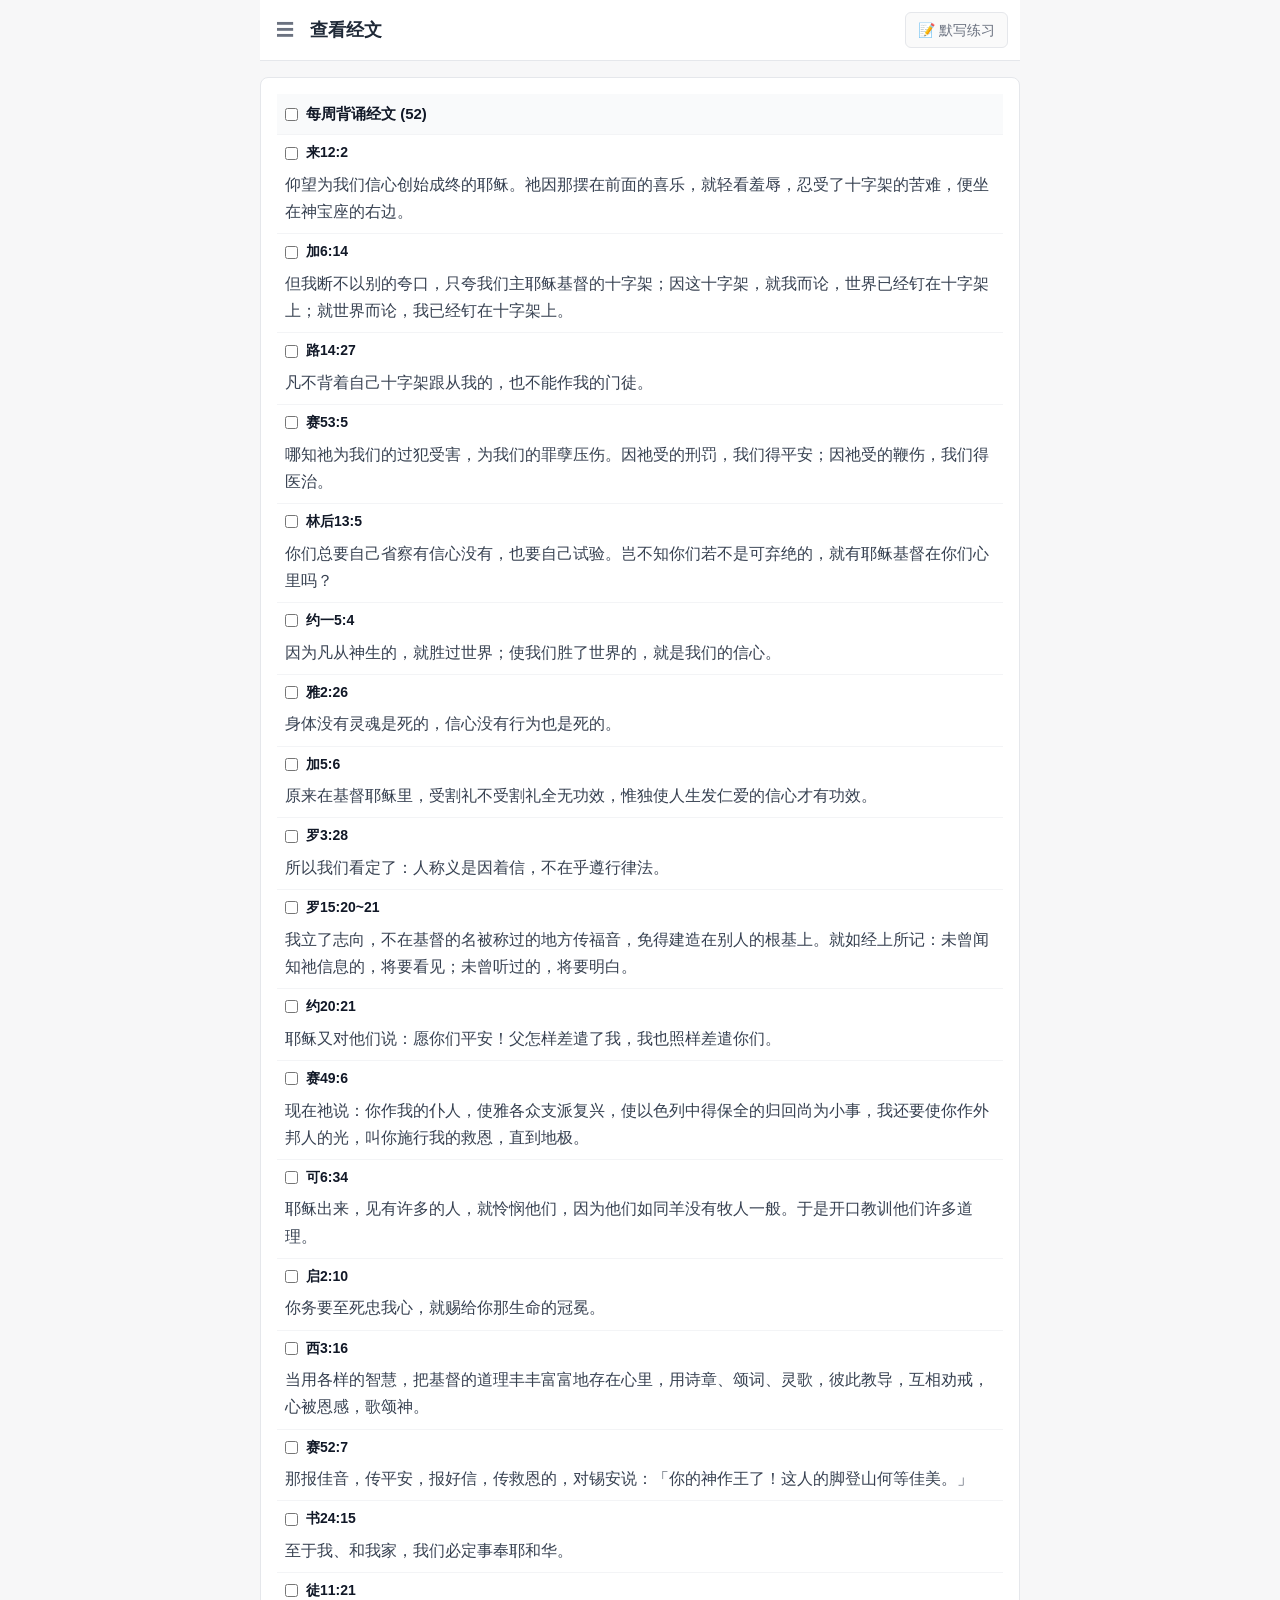
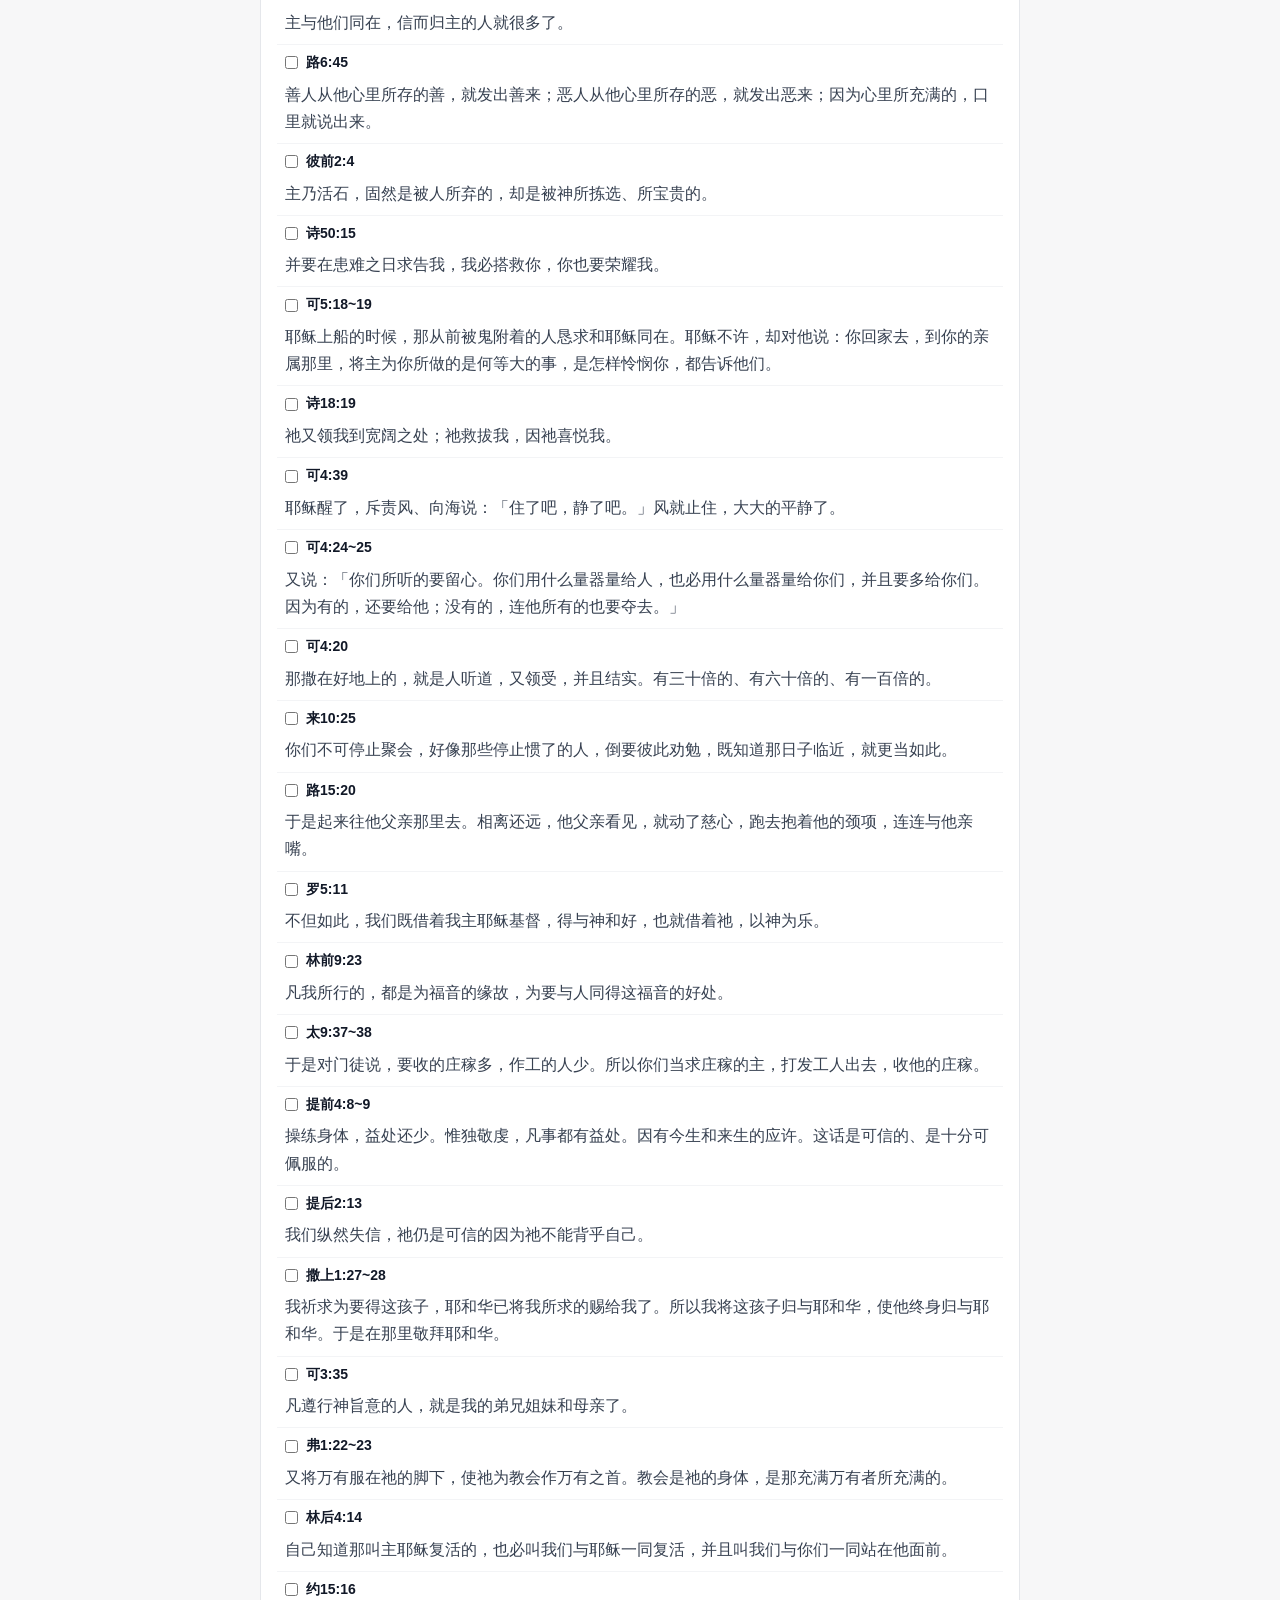
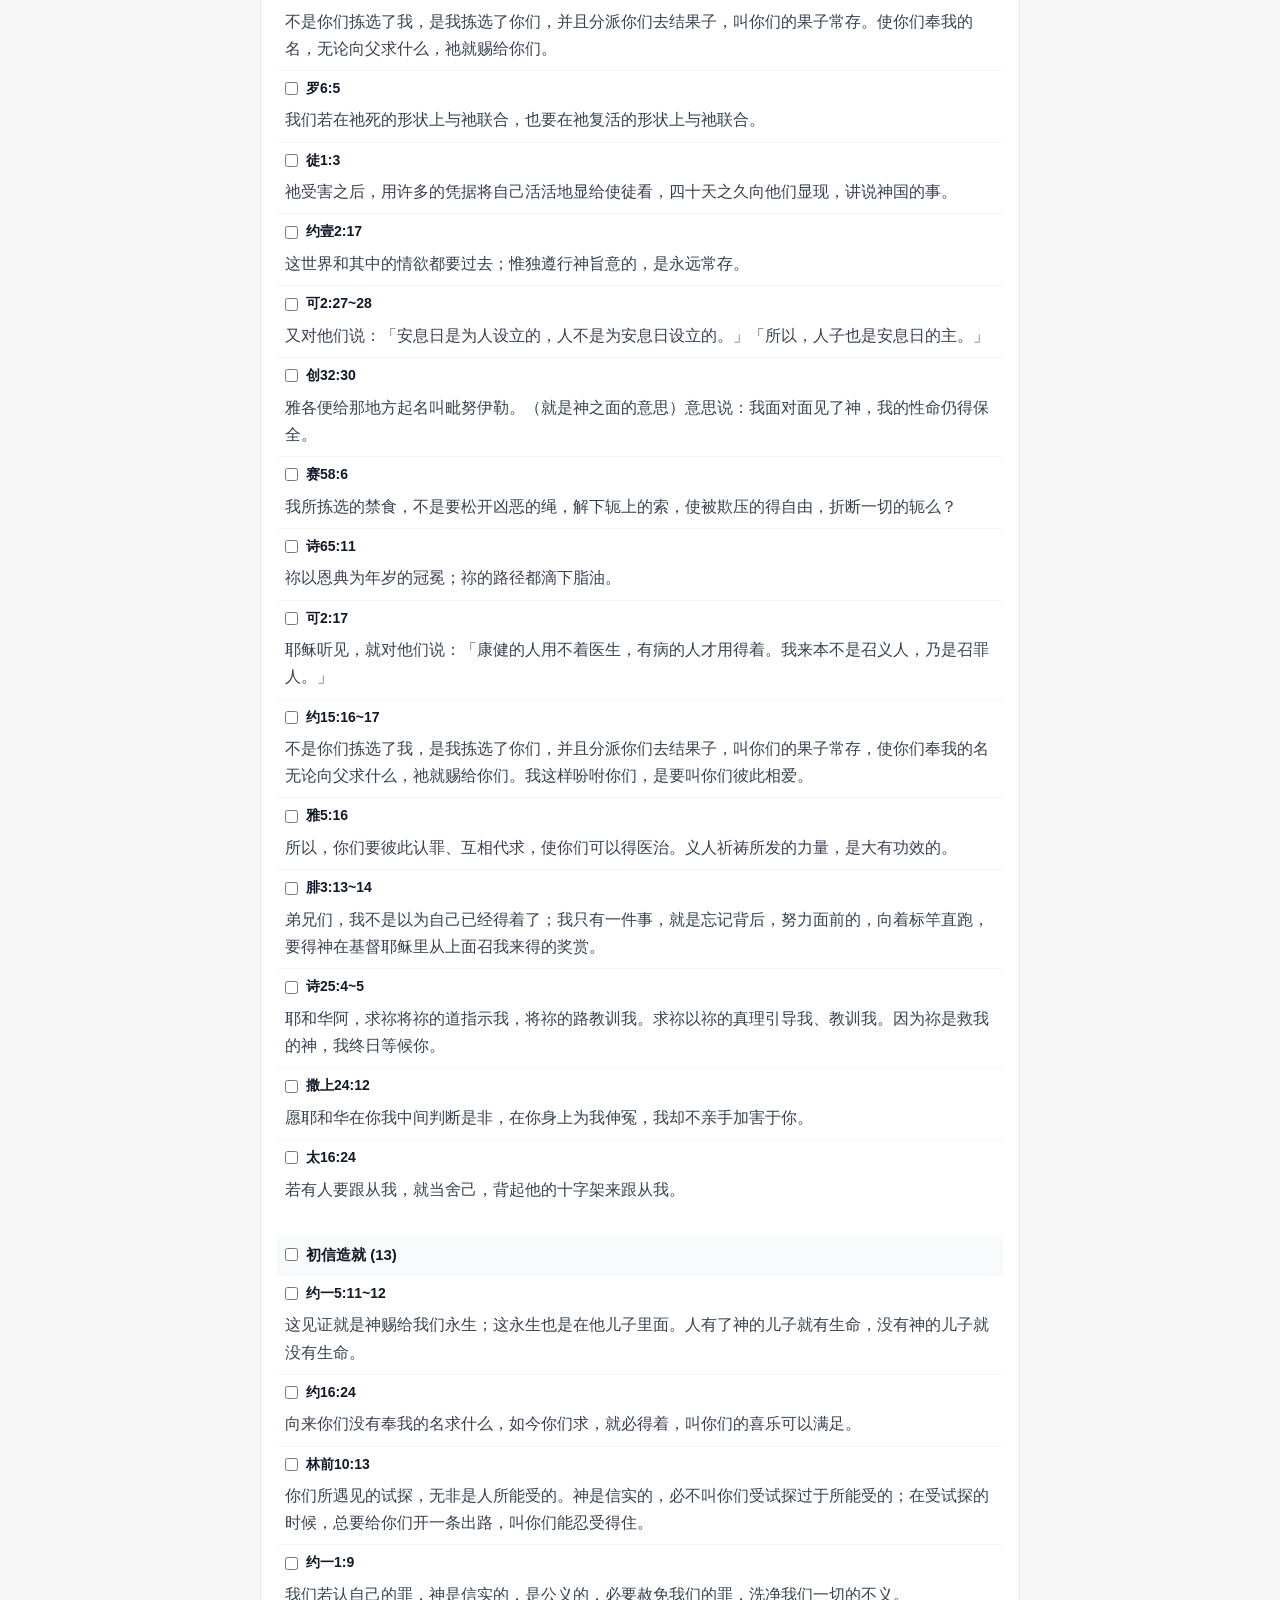
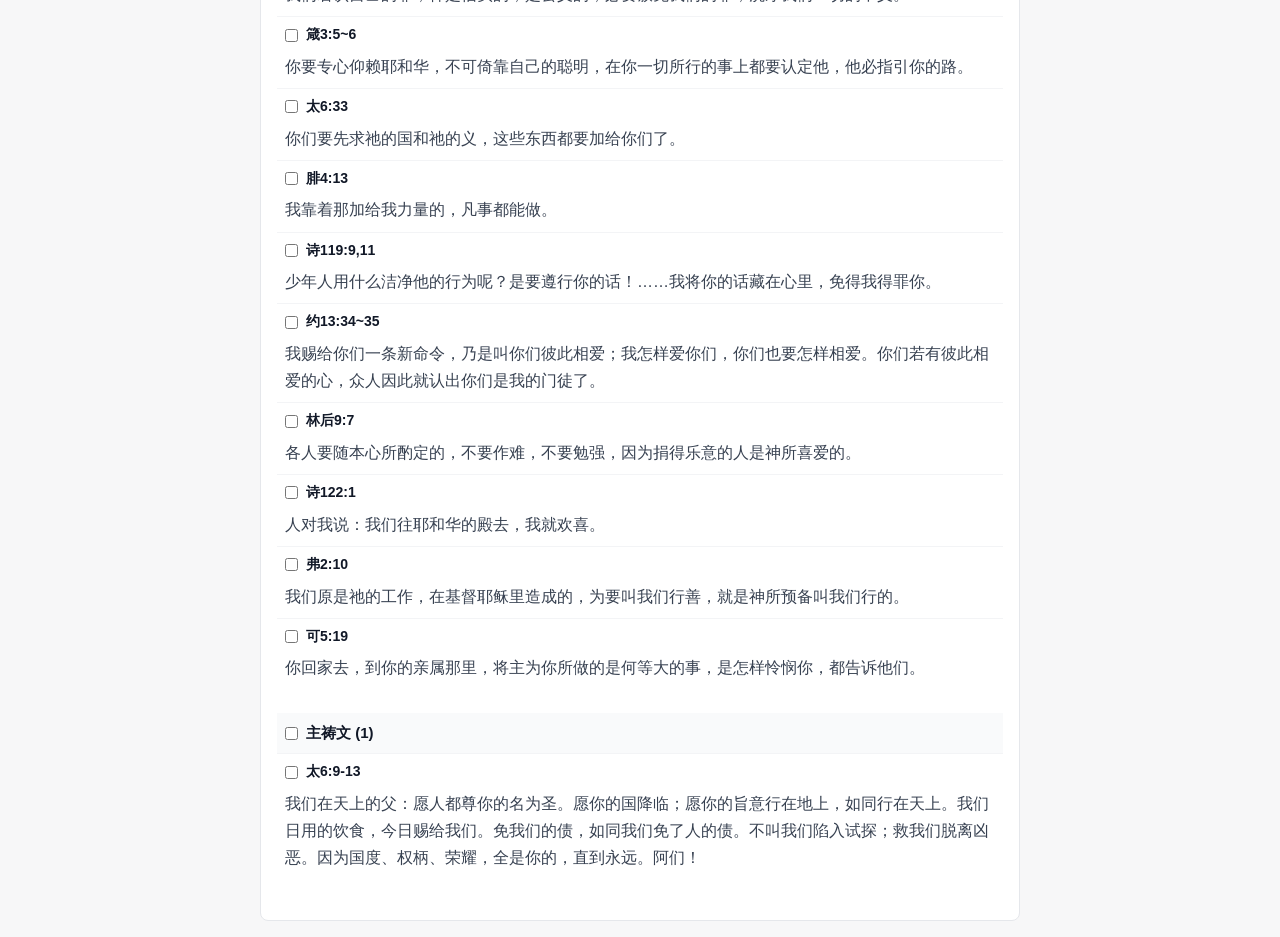
<file: view.html>
<!DOCTYPE html>
<html lang="zh-CN">
<head>
  <meta charset="UTF-8">
  <meta name="viewport" content="width=device-width, initial-scale=1.0">
  <title>查看经文</title>
  <link rel="stylesheet" href="css/shared.css">
  <link rel="stylesheet" href="css/view.css">
</head>
<body>
  <header class="header">
    <div style="display: flex; align-items: center;">
      <button class="hamburger" id="hamburger">☰</button>
      <h1>查看经文</h1>
    </div>
    <a href="index.html" class="nav-link">📝 默写练习</a>
  </header>

  <!-- Hamburger Menu -->
  <div class="menu-overlay" id="menuOverlay"></div>
  <div class="menu-panel" id="menuPanel">
    <div class="menu-header">
      <h3>菜单</h3>
      <button class="menu-close" id="menuClose">×</button>
    </div>
    
    <div class="menu-section">
      <label class="menu-label">搜索经文</label>
      <input type="text" class="menu-search" id="menuSearchInput" placeholder="搜索经文或出处...">
    </div>

    <div class="menu-section">
      <label class="menu-label">查看方式</label>
      <div class="menu-tabs">
        <a class="menu-tab" href="?mode=all" data-view="all">📖 全部经文</a>
        <a class="menu-tab active" href="view.html" data-view="groups">📚 分组查看</a>
        <a class="menu-tab" href="?mode=book" data-view="books">📜 按书卷查看</a>
      </div>
    </div>

    <div class="menu-section">
      <button class="menu-action" id="menuSelectAll">全选/取消全选</button>
      <div class="menu-status" id="menuSelectedCount">已选择: 0</div>
    </div>
  </div>

  <main class="main">
    <div class="view-container">
      <div id="view-all" class="view-content">
        <div class="loading">加载中...</div>
      </div>

      <div id="view-groups" class="view-content active">
        <div class="loading">加载中...</div>
      </div>
      
      <div id="view-books" class="view-content">
        <div class="loading">加载中...</div>
      </div>
    </div>
  </main>

  <script src="js/data.js"></script>
  <script src="js/view-utils.js"></script>
  <script>
    const VIEW_MODE_KEY = "scriptureViewMode";
    const URL_TO_VIEW = { group: "groups", groups: "groups", all: "all", book: "books", books: "books" };
    const VIEW_TO_URL = { groups: "group", all: "all", books: "book" };

    function loadViewMode() {
      const urlMode = new URLSearchParams(window.location.search).get("mode");
      if (urlMode && URL_TO_VIEW[urlMode]) {
        const mode = URL_TO_VIEW[urlMode];
        localStorage.setItem(VIEW_MODE_KEY, mode);
        return mode;
      }
      return localStorage.getItem(VIEW_MODE_KEY) || "groups";
    }

    function saveViewMode(mode) {
      localStorage.setItem(VIEW_MODE_KEY, mode);
      const url = new URL(window.location);
      if (mode === "groups") {
        url.searchParams.delete("mode");
      } else {
        url.searchParams.set("mode", VIEW_TO_URL[mode]);
      }
      history.replaceState({}, "", url);
    }

    // Application state
    const state = {
      verses: [],
      groups: [],
      currentView: 'groups',
      searchQuery: '',
      filteredVerses: []
    };

    // DOM elements
    const elements = {
      hamburger: document.getElementById('hamburger'),
      menuOverlay: document.getElementById('menuOverlay'),
      menuPanel: document.getElementById('menuPanel'),
      menuClose: document.getElementById('menuClose'),
      menuTabs: document.querySelectorAll('.menu-tab'),
      menuSearchInput: document.getElementById('menuSearchInput'),
      menuSelectAll: document.getElementById('menuSelectAll'),
      menuSelectedCount: document.getElementById('menuSelectedCount'),
      viewAll: document.getElementById('view-all'),
      viewGroups: document.getElementById('view-groups'),
      viewBooks: document.getElementById('view-books')
    };

    // Initialize components
    const scriptureData = new ScriptureData();
    const selectionManager = new SelectionManager();
    
    const hamburgerMenu = new HamburgerMenu(elements, {
      onTabSwitch: (view) => switchTab(view),
      onSearch: (query) => performSearch(query),
      onSelectAll: () => selectionManager.toggleAll(state.filteredVerses)
    });

    // Selection change handler
    selectionManager.onSelectionChange((selectedVerses) => {
      hamburgerMenu.updateSelectedCount(selectedVerses.size);
      renderCurrentView();
    });

    // Switch tab function
    function switchTab(view, { save = true, closeMenu = true } = {}) {
      state.currentView = view;
      if (save) saveViewMode(view);
      hamburgerMenu.updateActiveTab(view);

      // Update content visibility
      document.querySelectorAll('.view-content').forEach(content => {
        content.classList.toggle('active', content.id === `view-${view}`);
      });

      renderCurrentView();
      if (closeMenu) hamburgerMenu.close();
    }

    // Search functionality
    function performSearch(query) {
      state.searchQuery = query;
      state.filteredVerses = ViewUtils.performSearch(state.verses, query);
      renderCurrentView();
    }

    // Render current view
    function renderCurrentView() {
      let container;
      switch (state.currentView) {
        case 'all':
          elements.viewAll.innerHTML = ViewUtils.renderAllView(state.filteredVerses, selectionManager.selectedVerses);
          container = elements.viewAll;
          break;
        case 'groups':
          elements.viewGroups.innerHTML = ViewUtils.renderGroupsView(state.filteredVerses, state.groups, selectionManager.selectedVerses);
          container = elements.viewGroups;
          break;
        case 'books':
          elements.viewBooks.innerHTML = ViewUtils.renderBooksView(state.filteredVerses, selectionManager.selectedVerses, scriptureData.bookMapping);
          container = elements.viewBooks;
          break;
      }
      if (container) {
        container.querySelectorAll('[data-indeterminate]').forEach(cb => { cb.indeterminate = true; });
      }
    }

    // Load verses and initialize
    async function loadVerses() {
      try {
        const data = await scriptureData.initialize();
        state.verses = data.verses;
        state.groups = data.groups;
        state.filteredVerses = [...state.verses];
        hamburgerMenu.updateSelectedCount(0);
      } catch (error) {
        console.error("Failed to load verses:", error);
        const errorMessage = ViewUtils.showError("加载失败：请确认 verses/ 目录下有 JSON 文件，或提供 groups.json");
        document.querySelectorAll('.view-content').forEach(content => {
          content.innerHTML = errorMessage;
        });
        return;
      }
      switchTab(loadViewMode(), { save: true, closeMenu: false });
    }

    // Checkbox event delegation
    document.addEventListener('change', (e) => {
      if (e.target.classList.contains('verse-checkbox')) {
        selectionManager.toggle(e.target.dataset.reference, e.target.checked);
      } else if (e.target.classList.contains('group-checkbox')) {
        const groupVerses = state.filteredVerses.filter(v => v.sourceFile === e.target.dataset.groupFile);
        selectionManager.toggleAll(groupVerses);
      } else if (e.target.classList.contains('book-checkbox')) {
        const bookVerses = state.filteredVerses.filter(v => v.parsed && v.parsed.book === e.target.dataset.bookKey);
        selectionManager.toggleAll(bookVerses);
      }
    });

    // Initialize
    loadVerses();
  </script>
</body>
</html>
</file>
<file: css/shared.css>
/* Shared styles across all pages */
body {
  margin: 0;
  padding: 0;
  font-family: -apple-system, BlinkMacSystemFont, "Segoe UI", Roboto, sans-serif;
  background: #f7f7f8;
  color: #1f2937;
  line-height: 1.6;
}

.header {
  background: #fff;
  border-bottom: 1px solid #e5e7eb;
  display: flex;
  justify-content: space-between;
  align-items: center;
  position: sticky;
  top: 0;
  z-index: 100;
  max-width: 760px;
  margin: 0 auto;
}

.header h1 {
  margin: 0;
  font-size: 18px;
  font-weight: 600;
  margin: 12px 0;
}

.nav-link {
  color: #6b7280;
  text-decoration: none;
  font-size: 14px;
  padding: 6px 12px;
  border: 1px solid #e5e7eb;
  border-radius: 6px;
  background: #fafafa;
  margin: 12px;
}

.nav-link:hover {
  background: #f3f4f6;
  color: #374151;
}

.hamburger {
  background: none;
  border: none;
  font-size: 18px;
  cursor: pointer;
  padding: 8px;
  color: #6b7280;

  @media (min-width: 760px) {
    padding: 16px;
  }
}

/* Hamburger Menu Panel */
.menu-overlay {
  position: fixed;
  top: 0;
  left: 0;
  width: 100%;
  height: 100%;
  background: rgba(0, 0, 0, 0.5);
  z-index: 200;
  opacity: 0;
  visibility: hidden;
  transition: all 0.3s ease;
}

.menu-overlay.active {
  opacity: 1;
  visibility: visible;
}

.menu-panel {
  position: fixed;
  top: 0;
  left: -300px;
  width: 150px;
  height: 100%;
  background: #fff;
  z-index: 300;
  transition: left 0.3s ease;
  box-shadow: 2px 0 10px rgba(0, 0, 0, 0.1);
  display: flex;
  flex-direction: column;
  overflow-y: auto;

  @media (min-width: 760px) {
    width: 250px;
  }
}

.menu-panel.active {
  left: 0;
}

.menu-header {
  display: flex;
  justify-content: space-between;
  align-items: center;
  padding: 16px 8px;
  border-bottom: 1px solid #e5e7eb;
  background: #f9fafb;

  @media (min-width: 760px) {
    padding: 16px;
  }
}

.menu-header h3 {
  margin: 0;
  font-size: 16px;
  font-weight: 600;
  color: #111827;
}

.menu-close {
  background: none;
  border: none;
  font-size: 20px;
  cursor: pointer;
  color: #6b7280;
  width: 24px;
  height: 24px;
  display: flex;
  align-items: center;
  justify-content: center;
}

.menu-section {
  padding: 20px 8px;
  border-bottom: 1px solid #f3f4f6;

  @media (min-width: 760px) {
    padding: 16px;
  }
}

.menu-section:last-child {
  border-bottom: none;
}

.menu-label {
  display: block;
  font-weight: 600;
  color: #374151;
  margin-bottom: 8px;
  font-size: 14px;
}

.menu-search {
  width: 100%;
  padding: 8px 12px;
  border: 1px solid #e5e7eb;
  border-radius: 6px;
  font-size: 14px;
  box-sizing: border-box;
}

.menu-search:focus {
  outline: none;
  border-color: #3b82f6;
  box-shadow: 0 0 0 3px rgba(59, 130, 246, 0.1);
}

.menu-tabs {
  display: flex;
  flex-direction: column;
  gap: 4px;
}

.menu-tab {
  display: block;
  padding: 10px 8px;
  background: none;
  border: none;
  text-align: left;
  cursor: pointer;
  border-radius: 6px;
  font-size: 14px;
  color: #6b7280;
  text-decoration: none;
  transition: all 0.2s;
}

.menu-tab.active {
  background: #f3f4f6;
  color: #111827;
  font-weight: 600;
}

.menu-tab:hover:not(.active) {
  background: #fafafa;
  color: #374151;
}

.menu-action {
  width: 100%;
  padding: 10px 12px;
  background: #f9fafb;
  border: 1px solid #e5e7eb;
  border-radius: 6px;
  cursor: pointer;
  font-size: 14px;
  color: #374151;
  margin-bottom: 8px;
  transition: all 0.2s;
}

.menu-action:hover {
  background: #f3f4f6;
  border-color: #d1d5db;
}

.menu-status {
  font-size: 13px;
  color: #6b7280;
  text-align: center;
}

.main {
  max-width: 760px;
  margin: 8px auto;

  @media (min-width: 760px) {
    margin: 16px auto;
  }
}

/* Verse card styles */
.verse-card {
  padding: 8px;
  border-bottom: 1px solid #f3f4f6;
  transition: background 0.2s;
}

.verse-card:last-child {
  border-bottom: none;
}

.verse-card:hover {
  background: #fafafa;
}

.verse-header {
  display: flex;
  align-items: center;
  gap: 8px;
  margin-bottom: 8px;
}

.verse-checkbox {
  margin: 0;
  flex-shrink: 0;
}

.verse-reference {
  font-weight: 600;
  color: #111827;
  margin: 0;
  font-size: 14px;
  line-height: 1.4;
}

.verse-text {
  color: #374151;
  line-height: 1.7;
}
</file>
<file: css/view.css>
/* View-specific styles */
.view-container {
  background: #fff;
  border: 1px solid #e5e7eb;
  overflow: hidden;

  @media (min-width: 760px) {
    border-radius: 8px;
  }
}

.view-content {
  display: none;
  
  @media (min-width: 760px) {
    padding: 16px;
  }
}

.view-content.active {
  display: block;
}

.group-section {
  margin-bottom: 24px;
}

.group-header {
  display: flex;
  align-items: center;
  gap: 8px;
  padding: 8px;
  background: #f9fafb;
  border-bottom: 1px solid #f3f4f6;
  font-weight: 600;
  color: #111827;
  font-size: 15px;
  cursor: pointer;
  user-select: none;
}

.book-checkbox {
  margin: 0;
}
.group-verses {
  display: block;
}

.book-section {
  margin-bottom: 16px;
}

.group-checkbox {
  margin: 0;
}

.book-header {
  display: flex;
  align-items: center;
  gap: 8px;
  padding: 8px;
  background: #f9fafb;
  border-bottom: 1px solid #f3f4f6;
  font-weight: 600;
  color: #111827;
  font-size: 15px;
  cursor: pointer;
  user-select: none;
}
</file>
